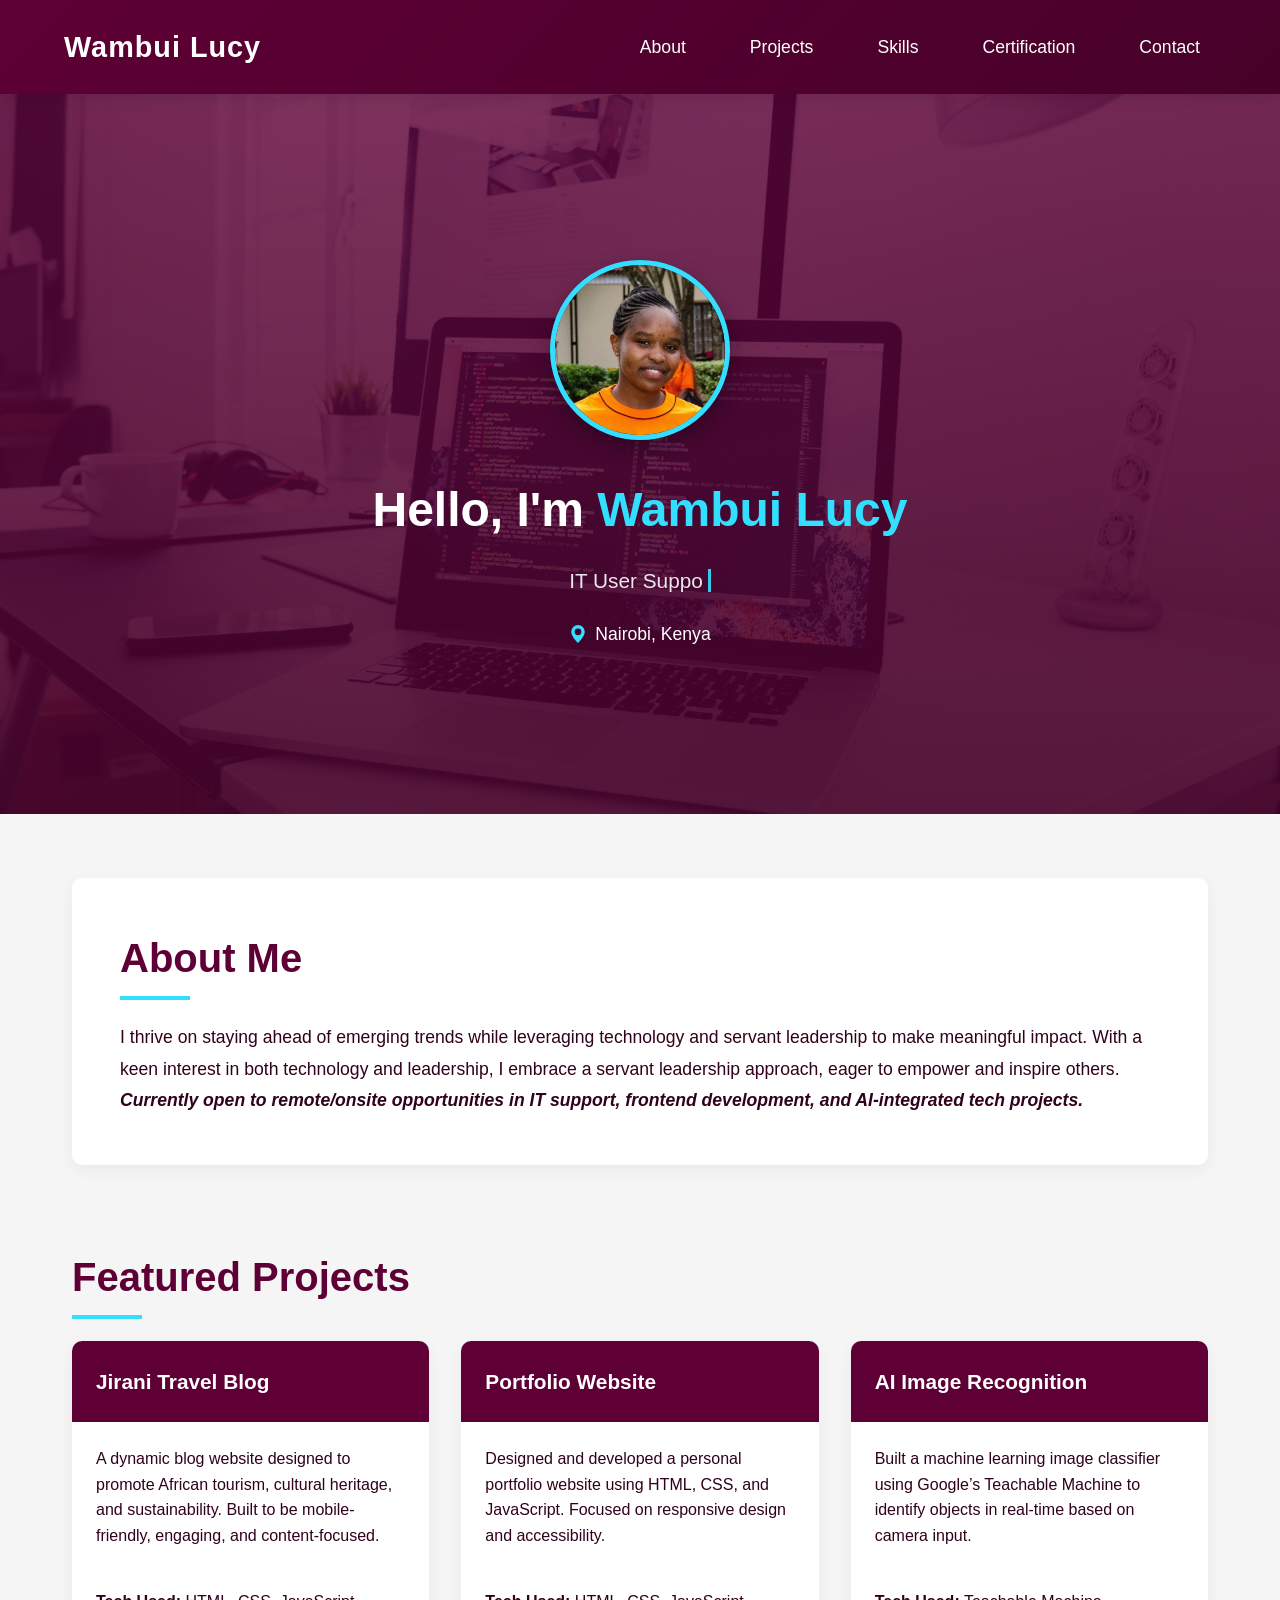
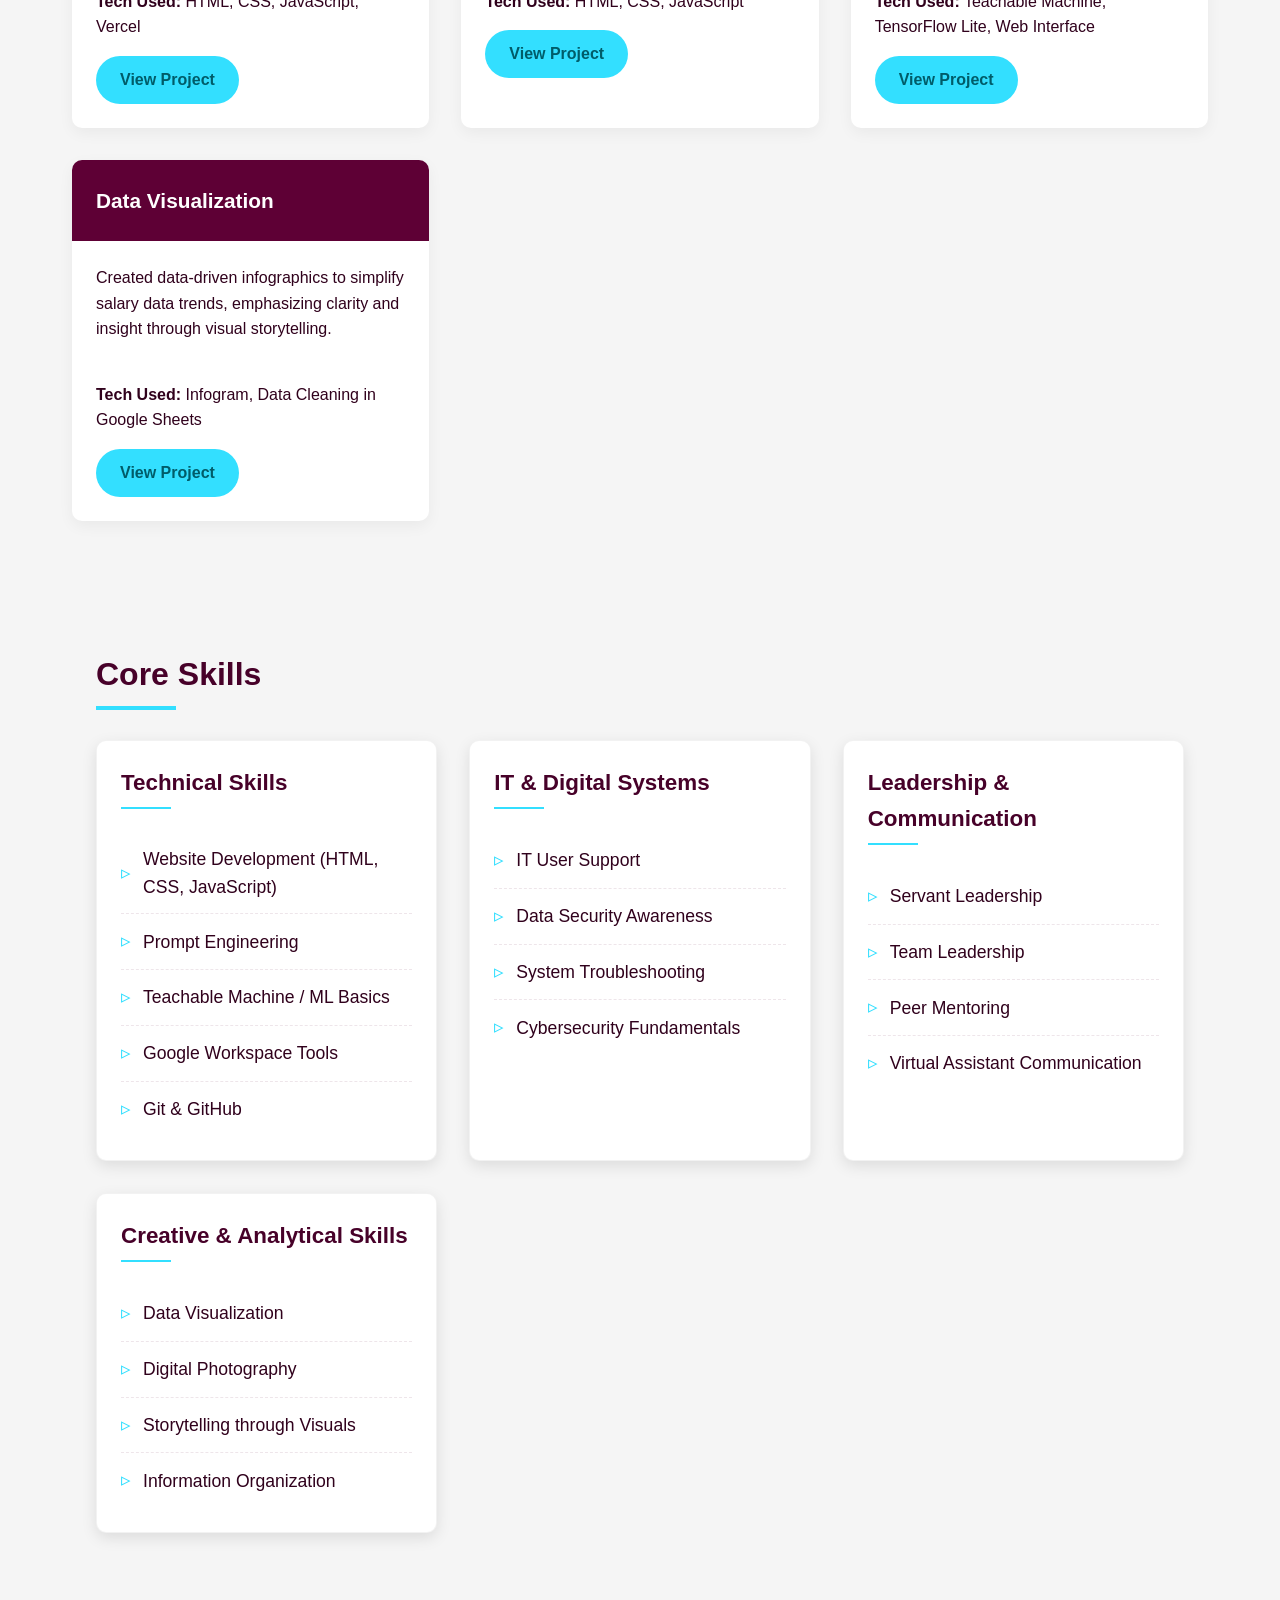
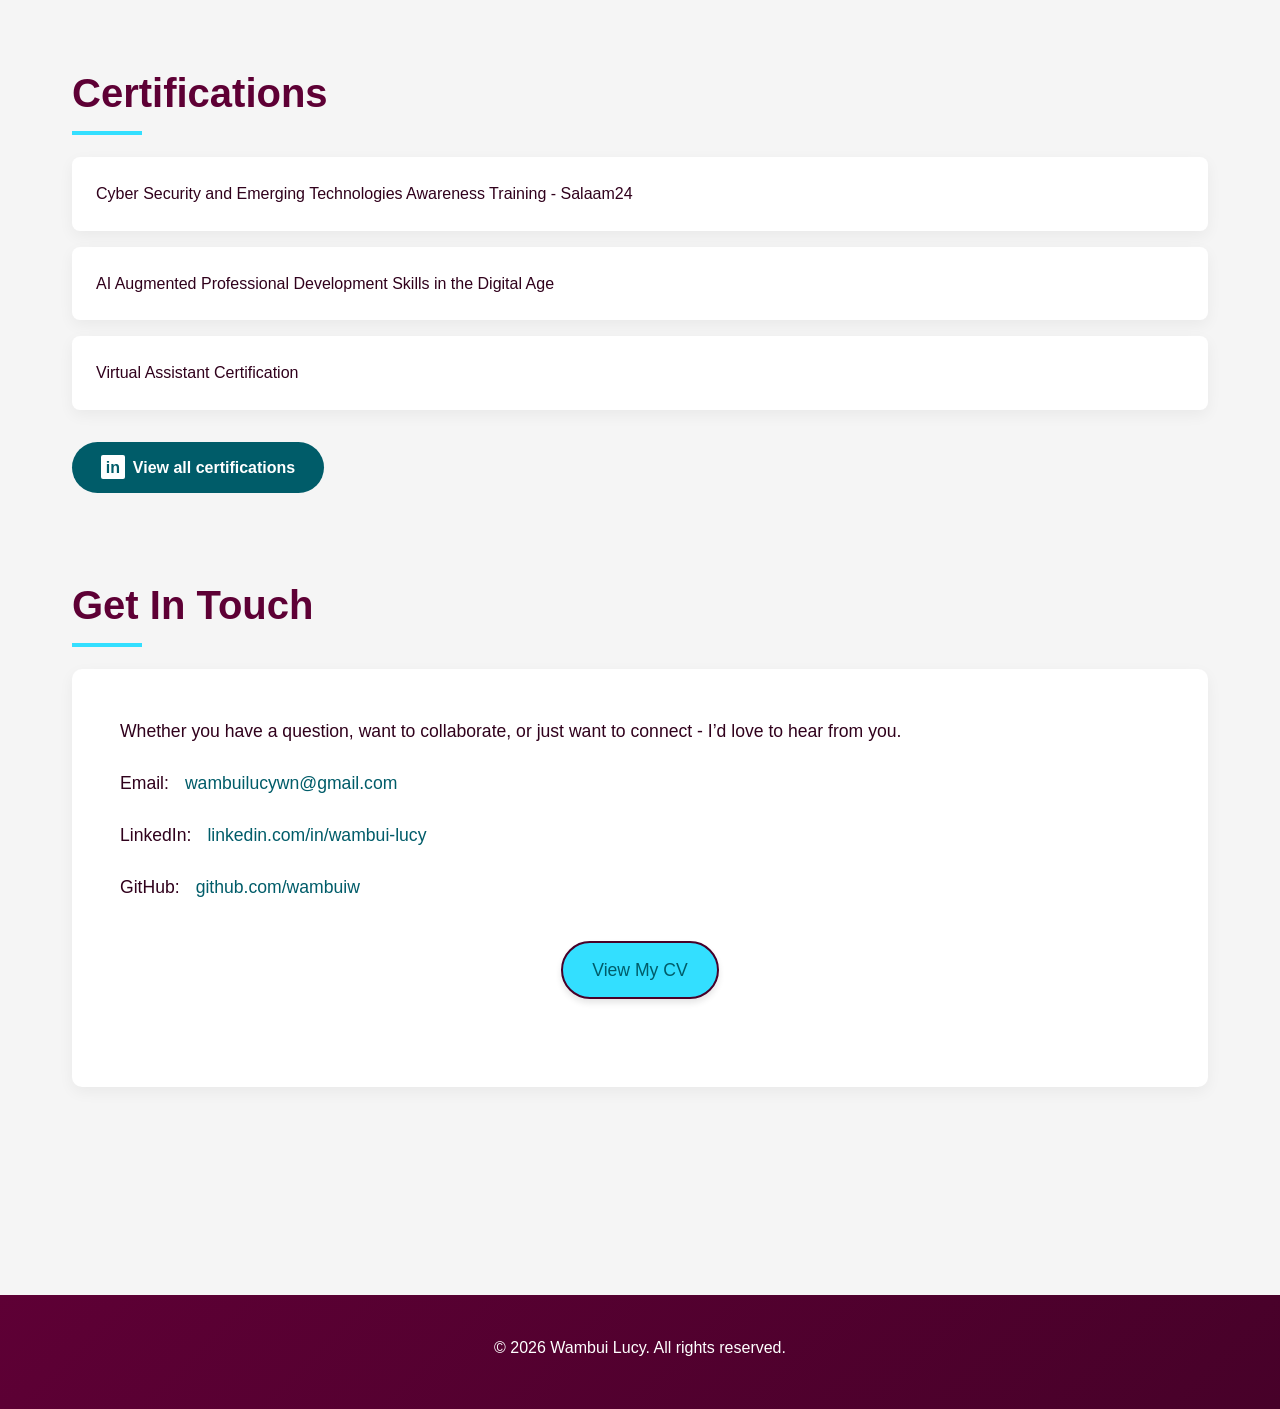
<file: index.html>
<!DOCTYPE html>
<html lang="en">
<head>
    <meta charset="UTF-8">
    <meta name="viewport" content="width=device-width, initial-scale=1.0">
    <meta name="description" content="Professional portfolio of Wambui Lucy - IT Support Specialist, Software Developer, and AI Enthusiast">
    <meta name="description" content="Wambui Lucy is a creative web developer passionate about tech, storytelling, and building modern, responsive websites. Explore her portfolio, projects, and blog.">
    <meta name="keywords" content="Wambui Lucy, portfolio, web developer, IT support, AI enthusiast, software developer, Nairobi, Kenya">
    <meta name="author" content="Wambui Lucy">
    <meta property="og:title" content="Wambui Lucy | Web Developer & Tech Enthusiast & Travel">
    <meta name="description" content="Discover Wambui Lucy’s portfolio—creative web projects, elegant UI design, and stories from African travel adventures. Based in Kenya.">
    <meta property="og:image:alt" content="Portfolio banner Wambui Lucy, Web Developer & Tech Enthusiast & Travel">

    <meta property="og:image" content="https://wambuiw.github.io/Portfolio/images/preview.jpg">
    <meta property="og:url" content="https://wambuiw.github.io/Portfolio/">
    <meta property="og:type" content="website">
    <title>Wambui Lucy | Portfolio - Web Developer & Tech Enthusiast</title>
    <link rel="stylesheet" href="portfolio.css">
    <link rel="icon" href="images/favicon.png" type="image/png">

</head>
<body>
    <nav class="navbar">
        <h1 class="logo"><a href="#" aria-label="Home">Wambui Lucy</a></h1>
        <ul class="nav-links">
            <li><a href="#about" aria-label="About section">About</a></li>
            <li><a href="#projects" aria-label="Projects section">Projects</a></li>
            <li><a href="#skills" aria-label="Skills section">Skills</a></li>
            <li><a href="#certification" aria-label="Certifications section">Certification</a></li>
            <li><a href="#contact" aria-label="Contact section">Contact</a></li>
        </ul>
        <button class="hamburger" aria-label="Toggle navigation menu">
    <span class="bar top"></span>
    <span class="bar middle"></span>
    <span class="bar bottom"></span>
</button>

    </nav>

    <header class="hero">
        <img src="images/wambui.jpeg" alt="Professional portrait of Wambui Lucy" class="profile-pic">
        <h1>Hello, I'm <span>Wambui Lucy</span></h1>
        <p class="professional-titles"><span class="txt-type" data-wait="2000" data-words='["IT User Support", "AYLF Young Leader", "Software Developer", "AI Enthusiast", "Virtual Assistant"]'></span></p>
        <div class="location">
            <svg xmlns="http://www.w3.org/2000/svg" width="16" height="16" fill="currentColor" viewBox="0 0 16 16">
                <path d="M8 16s6-5.686 6-10A6 6 0 0 0 2 6c0 4.314 6 10 6 10zm0-7a3 3 0 1 1 0-6 3 3 0 0 1 0 6z"/>
            </svg>
            <span>Nairobi, Kenya</span>
        </div>
    </header>

    <main>
        <section class="about" id="about">
            <h2>About Me</h2>
            <p>I thrive on staying ahead of emerging trends while leveraging technology and servant leadership to make meaningful impact. With a keen interest in both technology and leadership, I embrace a servant leadership approach, eager to empower and inspire others.</p>
            <p style="font-weight:bold"><em>Currently open to remote/onsite opportunities in IT support, frontend development, and AI-integrated tech projects.</em></p>

        </section>

        <section class="projects" id="projects">
    <h2>Featured Projects</h2>
    <div class="projects-grid">
        <article class="project-card">
    <h3>Jirani Travel Blog</h3>
    <p>A dynamic blog website designed to promote African tourism, cultural heritage, and sustainability. Built to be mobile-friendly, engaging, and content-focused.</p>
    <p><strong>Tech Used:</strong> HTML, CSS, JavaScript, Vercel</p>
    <a href="https://jiranitravel-blog.vercel.app/" 
       target="_blank" 
       rel="noopener noreferrer" 
       class="project-link" 
       aria-label="View Jirani Travel Blog Project on Vercel">
       View Project
    </a>
</article>


        <article class="project-card">
            <h3>Portfolio Website</h3>
            <p>Designed and developed a personal portfolio website using HTML, CSS, and JavaScript. Focused on responsive design and accessibility.</p>
            <p><strong>Tech Used:</strong> HTML, CSS, JavaScript</p>
            <a href="#" class="project-link">View Project</a>
        </article>

        <article class="project-card">
            <h3>AI Image Recognition</h3>
            <p>Built a machine learning image classifier using Google’s Teachable Machine to identify objects in real-time based on camera input.</p>
            <p><strong>Tech Used:</strong> Teachable Machine, TensorFlow Lite, Web Interface</p>
            <a href="https://teachablemachine.withgoogle.com/models/auOOuyf0E/" target="_blank" rel="noopener noreferrer" class="project-link">View Project</a>
        </article>

        <article class="project-card">
            <h3>Data Visualization</h3>
            <p>Created data-driven infographics to simplify salary data trends, emphasizing clarity and insight through visual storytelling.</p>
            <p><strong>Tech Used:</strong> Infogram, Data Cleaning in Google Sheets</p>
            <a href="https://infogram.com/average-salaries-per-job-title-1hnp27ee07qnn4g?live" target="_blank" rel="noopener noreferrer" class="project-link">View Project</a>
        </article>

    </div>
</section>


        <section class="skills" id="skills">
    <h2>Core Skills</h2>
    <div class="skills-grid">

        <div class="skill-category">
            <h3>Technical Skills</h3>
            <ul>
                <li>Website Development (HTML, CSS, JavaScript)</li>
                <li>Prompt Engineering</li>
                <li>Teachable Machine / ML Basics</li>
                <li>Google Workspace Tools</li>
                <li>Git & GitHub</li>
            </ul>
        </div>

        <div class="skill-category">
            <h3>IT & Digital Systems</h3>
            <ul>
                <li>IT User Support</li>
                <li>Data Security Awareness</li>
                <li>System Troubleshooting</li>
                <li>Cybersecurity Fundamentals</li>
            </ul>
        </div>

        <div class="skill-category">
            <h3>Leadership & Communication</h3>
            <ul>
                <li>Servant Leadership</li>
                <li>Team Leadership</li>
                <li>Peer Mentoring</li>
                <li>Virtual Assistant Communication</li>
            </ul>
        </div>

        <div class="skill-category">
            <h3>Creative & Analytical Skills</h3>
            <ul>
                <li>Data Visualization</li>
                <li>Digital Photography</li>
                <li>Storytelling through Visuals</li>
                <li>Information Organization</li>
            </ul>
        </div>

    </div>
</section>


        <section class="certification" id="certification">
            <h2>Certifications</h2>
            <ul class="certifications-list">
                <li>
                     Cyber Security and Emerging Technologies Awareness Training - Salaam24
                </li>
                <li>
                    AI Augmented Professional Development Skills in the Digital Age
                </li>
                <li>
                     Virtual Assistant Certification
                </li>
            </ul>
            <div class="certifications-footer">
                <a href="https://www.linkedin.com/in/wambui-lucy-023a1b23a/details/certifications/" 
                   target="_blank" 
                   rel="noopener noreferrer"
                   class="view-all-certifications"
                   aria-label="View all certifications on LinkedIn (opens in new tab)">
                   <span class="linkedin-icon">in</span> View all certifications
                </a>
            </div>
        </section>

       <section class="contact" id="contact">
    <h2>Get In Touch</h2>
   
    <div class="contact-info">
         <p>Whether you have a question, want to collaborate, or just want to connect - I’d love to hear from you.</p>
        <p>Email: 
            <a href="mailto:wambuilucywn@gmail.com">
                wambuilucywn@gmail.com
            </a>
        </p>
        <p>LinkedIn: 
            <a href="https://www.linkedin.com/in/wambui-lucy-023a1b23a/" target="_blank" rel="noopener noreferrer">
                linkedin.com/in/wambui-lucy
            </a>
        </p>
        <p>GitHub: 
            <a href="https://github.com/wambuiw" target="_blank" rel="noopener noreferrer">
                github.com/wambuiw
            </a>
        </p>

   <div class="cv-download">
    <a href="https://drive.google.com/file/d/1a1yp0tTMiQ_gMiZW9WKhoHdns6G5XdET/view?usp=drive_link" 
       target="_blank" 
       rel="noopener noreferrer" 
       class="btn" 
       aria-label="View Wambui Lucy's CV on Google Drive">
        View My CV
    </a>
</div>


    </div>
</section>

    </main>

    <footer class="footer">
        <p>&copy; <span id="current-year">2025</span> Wambui Lucy. All rights reserved.</p>
       
    </footer>

    <script>
        // Auto-update copyright year
        document.getElementById('current-year').textContent = new Date().getFullYear();
    </script>
    <script src="portfolio.js"></script>
</body>
</html>
</file>
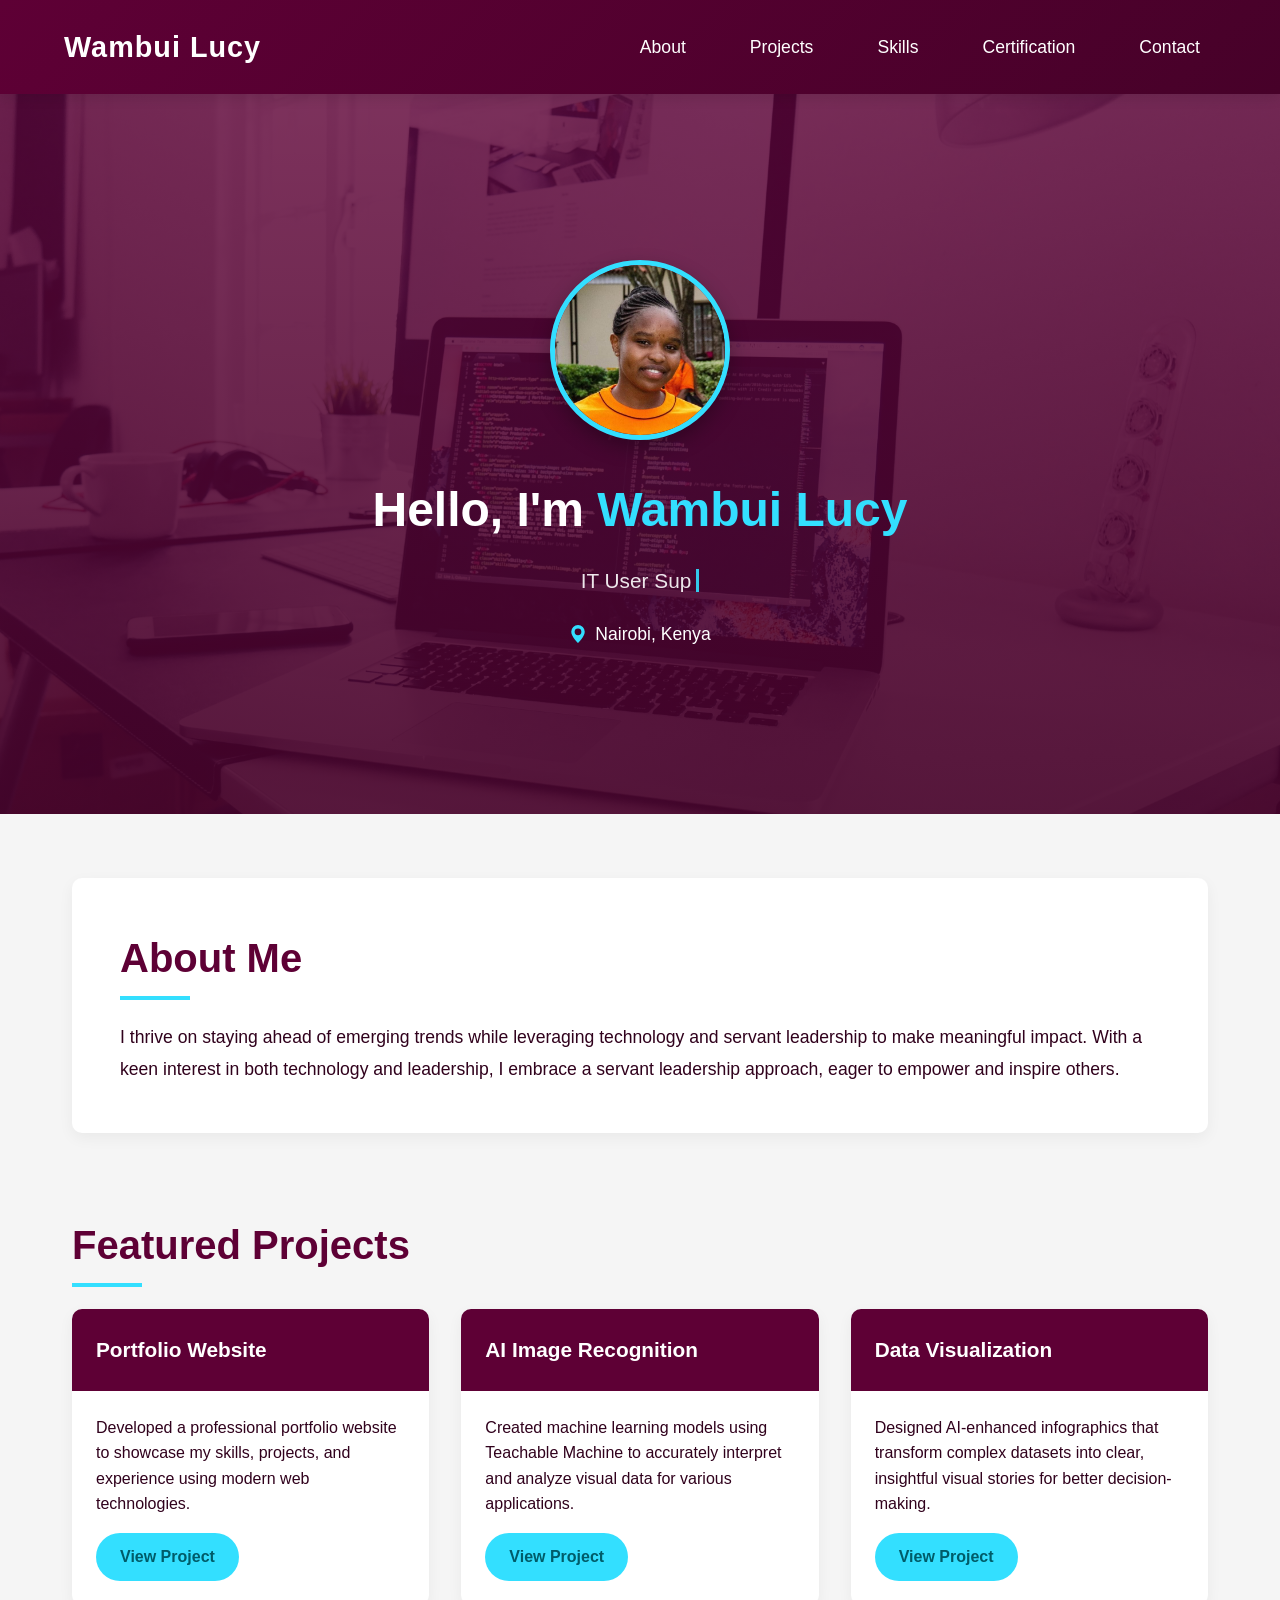
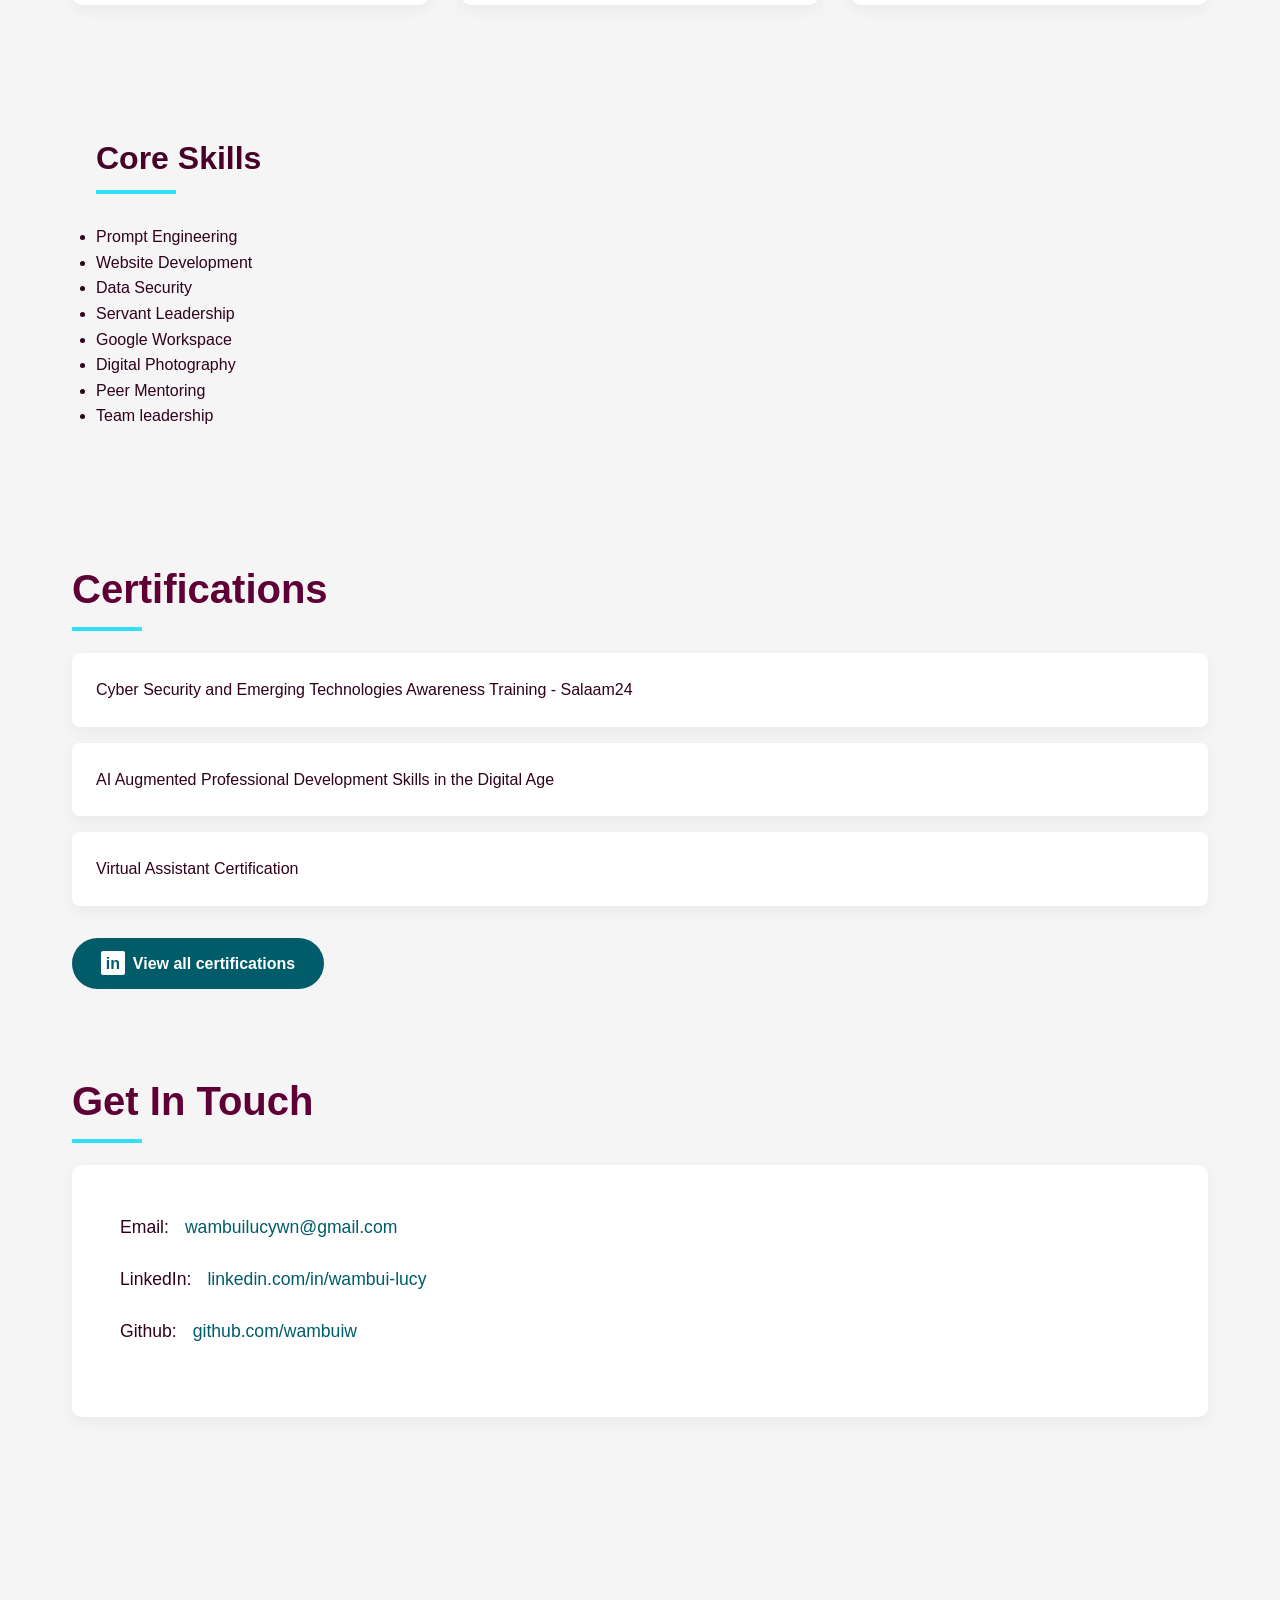
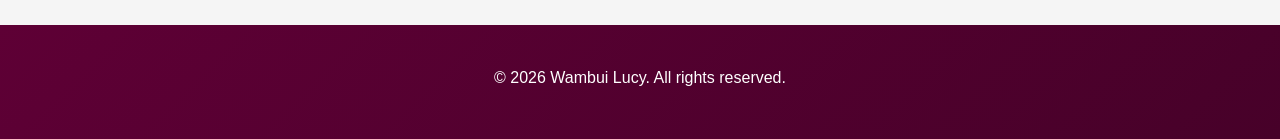
<file: portfolio.html>
<!DOCTYPE html>
<html lang="en">
<head>
    <meta charset="UTF-8">
    <meta name="viewport" content="width=device-width, initial-scale=1.0">
    <meta name="description" content="Professional portfolio of Wambui Lucy - IT Support Specialist, Software Developer, and AI Enthusiast">
    <title>Wambui Lucy | Portfolio</title>
    <link rel="stylesheet" href="portfolio.css">
</head>
<body>
    <nav class="navbar">
        <h1 class="logo"><a href="#" aria-label="Home">Wambui Lucy</a></h1>
        <ul class="nav-links">
            <li><a href="#about" aria-label="About section">About</a></li>
            <li><a href="#projects" aria-label="Projects section">Projects</a></li>
            <li><a href="#skills" aria-label="Skills section">Skills</a></li>
            <li><a href="#certification" aria-label="Certifications section">Certification</a></li>
            <li><a href="#contact" aria-label="Contact section">Contact</a></li>
        </ul>
    </nav>

    <header class="hero">
        <img src="images/wambui.jpeg" alt="Professional portrait of Wambui Lucy" class="profile-pic">
        <h1>Hello, I'm <span>Wambui Lucy</span></h1>
        <p class="professional-titles"><span class="txt-type" data-wait="2000" data-words='["IT User Support", "AYLF Young Leader", "Software Developer", "AI Enthusiast", "Virtual Assistant"]'></span></p>
        <div class="location">
            <svg xmlns="http://www.w3.org/2000/svg" width="16" height="16" fill="currentColor" viewBox="0 0 16 16">
                <path d="M8 16s6-5.686 6-10A6 6 0 0 0 2 6c0 4.314 6 10 6 10zm0-7a3 3 0 1 1 0-6 3 3 0 0 1 0 6z"/>
            </svg>
            <span>Nairobi, Kenya</span>
        </div>
    </header>

    <main>
        <section class="about" id="about">
            <h2>About Me</h2>
            <p>I thrive on staying ahead of emerging trends while leveraging technology and servant leadership to make meaningful impact. With a keen interest in both technology and leadership, I embrace a servant leadership approach, eager to empower and inspire others.</p>
        </section>

        <section class="projects" id="projects">
            <h2>Featured Projects</h2>
            <div class="projects-grid">
                <article class="project-card">
                    <h3>Portfolio Website</h3>
                    <p>Developed a professional portfolio website to showcase my skills, projects, and experience using modern web technologies.</p>
                    <a href="#" class="project-link" aria-label="View Portfolio Project">View Project</a>
                </article>
                
                <article class="project-card">
                    <h3>AI Image Recognition</h3>
                    <p>Created machine learning models using Teachable Machine to accurately interpret and analyze visual data for various applications.</p>
                    <a href="https://teachablemachine.withgoogle.com/models/auOOuyf0E/" 
                       target="_blank" 
                       rel="noopener noreferrer"
                       class="project-link"
                       aria-label="View AI Image Recognition Project (opens in new tab)">
                       View Project
                    </a>
                </article>
                
                <article class="project-card">
                    <h3>Data Visualization</h3>
                    <p>Designed AI-enhanced infographics that transform complex datasets into clear, insightful visual stories for better decision-making.</p>
                    <a href="https://infogram.com/average-salaries-per-job-title-1hnp27ee07qnn4g?live" 
                       target="_blank" 
                       rel="noopener noreferrer"
                       class="project-link"
                       aria-label="View Data Visualization Project (opens in new tab)">
                       View Project
                    </a>
                </article>
            </div>
        </section>

        <section class="skills" id="skills">
            <h2>Core Skills</h2>
            <ul class="skills-list">
                <li> Prompt Engineering</li>
                <li> Website Development</li>
                <li> Data Security</li>
                <li> Servant Leadership</li>
                <li> Google Workspace</li>
                <li> Digital Photography</li>
                <li>Peer Mentoring</li>
                <li>Team leadership</li>
            </ul>
        </section>

        <section class="certification" id="certification">
            <h2>Certifications</h2>
            <ul class="certifications-list">
                <li>
                     Cyber Security and Emerging Technologies Awareness Training - Salaam24
                </li>
                <li>
                    AI Augmented Professional Development Skills in the Digital Age
                </li>
                <li>
                     Virtual Assistant Certification
                </li>
            </ul>
            <div class="certifications-footer">
                <a href="https://www.linkedin.com/in/wambui-lucy-023a1b23a/details/certifications/" 
                   target="_blank" 
                   rel="noopener noreferrer"
                   class="view-all-certifications"
                   aria-label="View all certifications on LinkedIn (opens in new tab)">
                   <span class="linkedin-icon">in</span> View all certifications
                </a>
            </div>
        </section>

        <section class="contact" id="contact">
            <h2>Get In Touch</h2>
            <div class="contact-info">
                <p>
                     Email: 
                    <a href="mailto:wambuilucywn@gmail.com" aria-label="Send email to Wambui Lucy">
                        wambuilucywn@gmail.com
                    </a>
                </p>
                <p>
                     LinkedIn: 
                    <a href="https://www.linkedin.com/in/wambui-lucy-023a1b23a/" 
                       target="_blank" 
                       rel="noopener noreferrer"
                       aria-label="Connect on LinkedIn (opens in new tab)">
                        linkedin.com/in/wambui-lucy
                    </a>
                </p>
                <p>
                    Github: 
                   <a href="https://github.com/wambuiw" 
                      target="_blank" 
                      rel="noopener noreferrer"
                      aria-label="Connect on LinkedIn (opens in new tab)">
                      github.com/wambuiw
                   </a>
               </p>
            </div>
        </section>
    </main>

    <footer class="footer">
        <p>&copy; <span id="current-year">2025</span> Wambui Lucy. All rights reserved.</p>
       
    </footer>

    <script>
        // Auto-update copyright year
        document.getElementById('current-year').textContent = new Date().getFullYear();
    </script>
    <script src="portfolio.js"></script>
</body>
</html>
</file>
<file: portfolio.css>
/* Color Variables */
:root {
    --deep-purple: #5E0035;
    --dark-purple: #470129;
    --black-purple: #30011C;
    --pure-black: #000000;
    --electric-blue: #33DFFF;
    --dark-teal: #005C69;
    --white: #FFFFFF;
    --light-gray: #F5F5F5;
}

/* Base Styles */
* {
    margin: 0;
    padding: 0;
    box-sizing: border-box;
    font-family: 'Segoe UI', Tahoma, Geneva, Verdana, sans-serif;
}

body {
    background-color: var(--light-gray);
    color: var(--black-purple);
    line-height: 1.6;
}

/* Navigation */
.navbar {
    background: linear-gradient(135deg, var(--deep-purple), var(--dark-purple));
    padding: 1.5rem 5%;
    display: flex;
    justify-content: space-between;
    align-items: center;
    box-shadow: 0 4px 12px rgba(0, 0, 0, 0.1);
    position: sticky;
    top: 0;
    z-index: 100;
}

.logo a {
    color: var(--white);
    font-size: 1.8rem;
    font-weight: 700;
    text-decoration: none;
    letter-spacing: 1px;
    transition: color 0.3s;
}

.logo a:hover {
    color: var(--electric-blue);
}

.nav-links {
    display: flex;
    list-style: none;
    gap: 2rem;
}

.nav-links a {
    color: var(--white);
    text-decoration: none;
    font-weight: 500;
    font-size: 1.1rem;
    transition: all 0.3s;
    padding: 0.5rem 1rem;
    border-radius: 4px;
}

.nav-links a:hover {
    background-color: rgba(255, 255, 255, 0.1);
    color: var(--electric-blue);
}

/* Hero Section */
.hero {
    background: linear-gradient(rgba(94, 0, 53, 0.8), rgba(71, 1, 41, 0.9)), 
                url('images/hero\ section.jpg') no-repeat center/cover;
    color: var(--white);
    text-align: center;
    padding: 6rem 2rem;
    display: flex;
    flex-direction: column;
    align-items: center;
    justify-content: center;
    min-height: 80vh;
}

.profile-pic {
    width: 180px;
    height: 180px;
    border-radius: 50%;
    object-fit: cover;
    border: 5px solid var(--electric-blue);
    margin-bottom: 2rem;
    box-shadow: 0 8px 20px rgba(0, 0, 0, 0.3);
}

.hero h1 {
    font-size: 3rem;
    margin-bottom: 1rem;
}

.hero h1 span {
    color: var(--electric-blue);
}

.professional-titles {
    font-size: 1.3rem;
    max-width: 800px;
    margin: 0 auto;
    opacity: 0.9;
    min-height: 2.5rem;
}
.txt-type {
    border-right: 0.15em solid var(--electric-blue); /* Cursor effect */
    padding-right: 5px;
    animation: blink-caret 0.75s step-end infinite;
}

/* Main Content */
main {
    max-width: 1200px;
    margin: 0 auto;
    padding: 4rem 2rem;
}

section {
    margin-bottom: 5rem;
    scroll-margin-top: 100px;
}

h2 {
    font-size: 2.5rem;
    color: var(--deep-purple);
    margin-bottom: 2rem;
    position: relative;
    display: inline-block;
}

h2::after {
    content: '';
    position: absolute;
    bottom: -10px;
    left: 0;
    width: 70px;
    height: 4px;
    background-color: var(--electric-blue);
}
.location {
    display: flex;
    align-items: center;
    gap: 8px;
    margin-top: 1rem;
    color: var(--white);
    font-size: 1.1rem;
}

.location svg {
    fill: var(--electric-blue);
    width: 18px;
    height: 18px;
}

/* About Section */
.about {
    background-color: var(--white);
    padding: 3rem;
    border-radius: 10px;
    box-shadow: 0 5px 15px rgba(0, 0, 0, 0.05);
}

.about p {
    font-size: 1.1rem;
    line-height: 1.8;
}

/* Projects Section */
.projects-grid {
    display: grid;
    grid-template-columns: repeat(auto-fit, minmax(300px, 1fr));
    gap: 2rem;
}

.project-card {
    background-color: var(--white);
    border-radius: 10px;
    overflow: hidden;
    box-shadow: 0 5px 15px rgba(0, 0, 0, 0.05);
    transition: transform 0.3s, box-shadow 0.3s;
}

.project-card:hover {
    transform: translateY(-10px);
    box-shadow: 0 15px 30px rgba(0, 0, 0, 0.1);
}

.project-card h3 {
    background-color: var(--deep-purple);
    color: var(--white);
    padding: 1.5rem;
    font-size: 1.3rem;
}

.project-card p {
    padding: 1.5rem;
    padding-bottom: 1rem;
}

.project-link {
    display: inline-block;
    margin: 0 1.5rem 1.5rem;
    padding: 0.7rem 1.5rem;
    background-color: var(--electric-blue);
    color: var(--dark-teal);
    text-decoration: none;
    border-radius: 50px;
    font-weight: 600;
    transition: all 0.3s;
}

.project-link:hover {
    background-color: var(--dark-teal);
    color: var(--white);
}

/* Skills Section */
.skills {
    padding: 3rem 1.5rem;
    background-color: var(--light-gray);
}

.skills h2 {
    text-align: center;
    color: var(--dark-purple);
    margin-bottom: 2.5rem;
    font-size: 2rem;
    position: relative;
}

.skills h2::after {
    content: '';
    display: block;
    width: 80px;
    height: 4px;
    background: var(--electric-blue);
    margin: 0.5rem auto 0;
}

.skills-grid {
    display: grid;
    grid-template-columns: repeat(auto-fit, minmax(300px, 1fr));
    gap: 2rem;
    max-width: 1200px;
    margin: 0 auto;
}

.skill-category {
    background-color: var(--white);
    border-radius: 10px;
    box-shadow: 0 5px 15px rgba(0, 0, 0, 0.1);
    padding: 1.5rem;
    transition: all 0.3s ease;
    border: 1px solid rgba(0, 0, 0, 0.05);
    position: relative;
    overflow: hidden;
}

.skill-category:hover {
    transform: translateY(-5px);
    box-shadow: 0 15px 30px rgba(0, 0, 0, 0.15);
    border-color: var(--electric-blue);
}

.skill-category::before {
    content: '';
    position: absolute;
    top: 0;
    left: 0;
    width: 100%;
    height: 5px;
    background: linear-gradient(90deg, var(--electric-blue), var(--dark-teal));
    transform: scaleX(0);
    transform-origin: left;
    transition: transform 0.3s ease;
}

.skill-category:hover::before {
    transform: scaleX(1);
}

.skill-category h3 {
    color: var(--dark-purple);
    margin-bottom: 1.5rem;
    font-size: 1.4rem;
    position: relative;
    padding-bottom: 0.5rem;
}

.skill-category h3::after {
    content: '';
    position: absolute;
    bottom: 0;
    left: 0;
    width: 50px;
    height: 2px;
    background-color: var(--electric-blue);
    transition: width 0.3s ease;
}

.skill-category:hover h3::after {
    width: 80px;
}

.skill-category ul {
    list-style: none;
    padding: 0;
    margin: 0;
}

.skill-category li {
    padding: 0.75rem 0;
    color: var(--black-purple);
    font-size: 1.1rem;
    border-bottom: 1px dashed rgba(94, 0, 53, 0.1);
    display: flex;
    align-items: center;
}

.skill-category li::before {
    content: '▹';
    color: var(--electric-blue);
    margin-right: 0.75rem;
    font-size: 1.2rem;
}

.skill-category li:last-child {
    border-bottom: none;
}

/* Certifications Section */
.certifications-list {
    list-style: none;
    margin-bottom: 2rem;
}

.certifications-list li {
    background-color: var(--white);
    padding: 1.5rem;
    margin-bottom: 1rem;
    border-radius: 8px;
    box-shadow: 0 5px 15px rgba(0, 0, 0, 0.05);
    display: flex;
    align-items: center;
    gap: 1rem;
}

.cert-icon {
    font-size: 1.3rem;
    color: var(--deep-purple);
}

.view-all-certifications {
    display: inline-flex;
    align-items: center;
    gap: 0.5rem;
    padding: 0.8rem 1.8rem;
    background-color: var(--dark-teal);
    color: var(--white);
    text-decoration: none;
    border-radius: 50px;
    font-weight: 600;
    transition: all 0.3s;
}

.view-all-certifications:hover {
    background-color: var(--deep-purple);
}

.linkedin-icon {
    font-weight: 700;
    font-family: Arial, sans-serif;
    background-color: var(--white);
    color: var(--dark-teal);
    width: 24px;
    height: 24px;
    border-radius: 2px;
    display: inline-flex;
    align-items: center;
    justify-content: center;
}

/* Contact Section */
.contact-info {
    background-color: var(--white);
    padding: 3rem;
    border-radius: 10px;
    box-shadow: 0 5px 15px rgba(0, 0, 0, 0.05);
}

.contact-info p {
    margin-bottom: 1.5rem;
    font-size: 1.1rem;
    display: flex;
    align-items: center;
    gap: 1rem;
}

.contact-info a {
    color: var(--dark-teal);
    text-decoration: none;
    font-weight: 500;
    transition: color 0.3s;
}

.contact-info a:hover {
    color: var(--deep-purple);
    text-decoration: underline;
}

.contact-icon {
    font-size: 1.3rem;
}
/* CV Download Button */
.cv-download {
    text-align: center;
    margin: 2.5rem 0;
}

.btn {
    display: inline-flex;
    align-items: center;
    justify-content: center;
    gap: 0.5rem;
    padding: 0.8rem 1.8rem;
    font-size: 1.1rem;
    font-weight: 600;
    color: var(--white);
    background-color: var(--electric-blue);
    border: 2px solid var(--dark-purple);
    border-radius: 50px;
    text-decoration: none;
    cursor: pointer;
    transition: all 0.3s ease;
    box-shadow: 0 4px 6px rgba(0, 0, 0, 0.1);
    position: relative;
    overflow: hidden;
}

.btn:hover {
    background-color: var(--dark-teal);
    border-color: var(--deep-purple);
    transform: translateY(-2px);
    box-shadow: 0 6px 12px rgba(0, 0, 0, 0.15);
}

.btn:focus {
    outline: none;
    box-shadow: 0 0 0 3px rgba(51, 223, 255, 0.5);
}

.btn::before {
    content: '';
    position: absolute;
    top: 0;
    left: -100%;
    width: 100%;
    height: 100%;
    background: linear-gradient(90deg, transparent, rgba(255, 255, 255, 0.2), transparent);
    transition: 0.5s;
}

.btn:hover::before {
    left: 100%;
}

/* Optional: Add a subtle pulse animation on hover */
@keyframes pulse {
    0% { transform: scale(1); }
    50% { transform: scale(1.05); }
    100% { transform: scale(1); }
}

.btn:hover {
    animation: pulse 1.5s infinite;
}

/* Footer */
.footer {
    background: linear-gradient(135deg, var(--deep-purple), var(--dark-purple));
    color: var(--white);
    text-align: center;
    padding: 2.5rem;
    margin-top: 4rem;
}

.footer p {
    margin-bottom: 0.5rem;
}

.footer-note {
    opacity: 0.8;
    font-size: 0.9rem;
}
/* Hamburger styles */
.hamburger {
    display: none;
    flex-direction: column;
    cursor: pointer;
    background: none;
    border: none;
    gap: 5px;
    padding: 10px;
    z-index: 1001;

}

.hamburger .bar {
    width: 25px;
    height: 3px;
    background-color: #333;
    transition:0.4s ease;
    border-radius: 2px;
}
/* Transform when active */
.hamburger.active .top {
    transform: translateY(8px) rotate(45deg);
}

.hamburger.active .middle {
    opacity: 0;
}

.hamburger.active .bottom {
    transform: translateY(-8px) rotate(-45deg);
}

/* Responsive Design */
@media (max-width: 768px) {
    .navbar {
        flex-direction: column;
        padding: 10px;
        align-items: flex-start;

    }
     .hamburger {
        display: flex;
        position: absolute;
        right: 20px;
        top: 15px;
    }
    
    .nav-links {
        margin-top: 1rem;
        gap: 1rem;
        display : none;
        flex-direction: column;
        text-align: center;
        background-color: var(--dark-purple);
        position: absolute;
        top: 60px;
        right: 0;
        width: 100%;
        padding:15px 0;
        opacity: 0;
        transform: translateY(-20px);
        transition: opacity 0.3s ease, transform 0.3s ease;
    }
    .nav-links.active{
        display: flex;
        opacity: 1;
        transform: translateY(0);
    }
    .nav-links li{
        margin: 10px 0;
        text-align: center;
        transition: transform 0.3s ease;
    }
    .nav-links li:hover {
        transform: scale(1.05);
    }
    .hero{
        padding: 20px;
        text-align: center;
        flex-direction: column;
    }
    .profile-pic {
        width: 120px;
        height: 120px;
        margin: 15px;
    }
    .hero h1 {
        font-size: 2.2rem;
    }
    
    .professional-titles {
        font-size: 16px;
    }
    .projects-grid {
        grid-template-columns: 1fr;
        display: flex;
        flex-direction: column;
        gap: 20px;
    }
    .project-card{
        padding:15px;
        font-size: 14px;
    }
    .skills-grid {
        grid-template-columns: 1fr;
        display: flex;
        flex-direction: column;
        gap: 20px;
    }
    .skill-category ul{
        padding-left: 15px;
    }
    .cv-download .btn ,.project-link{
        padding: 10px 18px;
        font-size: 14px;
    }
    .contact-info p{
        font-size: 14px;
    }
}
/* Cursor animation */
@keyframes blink-caret {
    from, to { border-color: transparent }
    50% { border-color: var(--electric-blue); }
}
</file>
